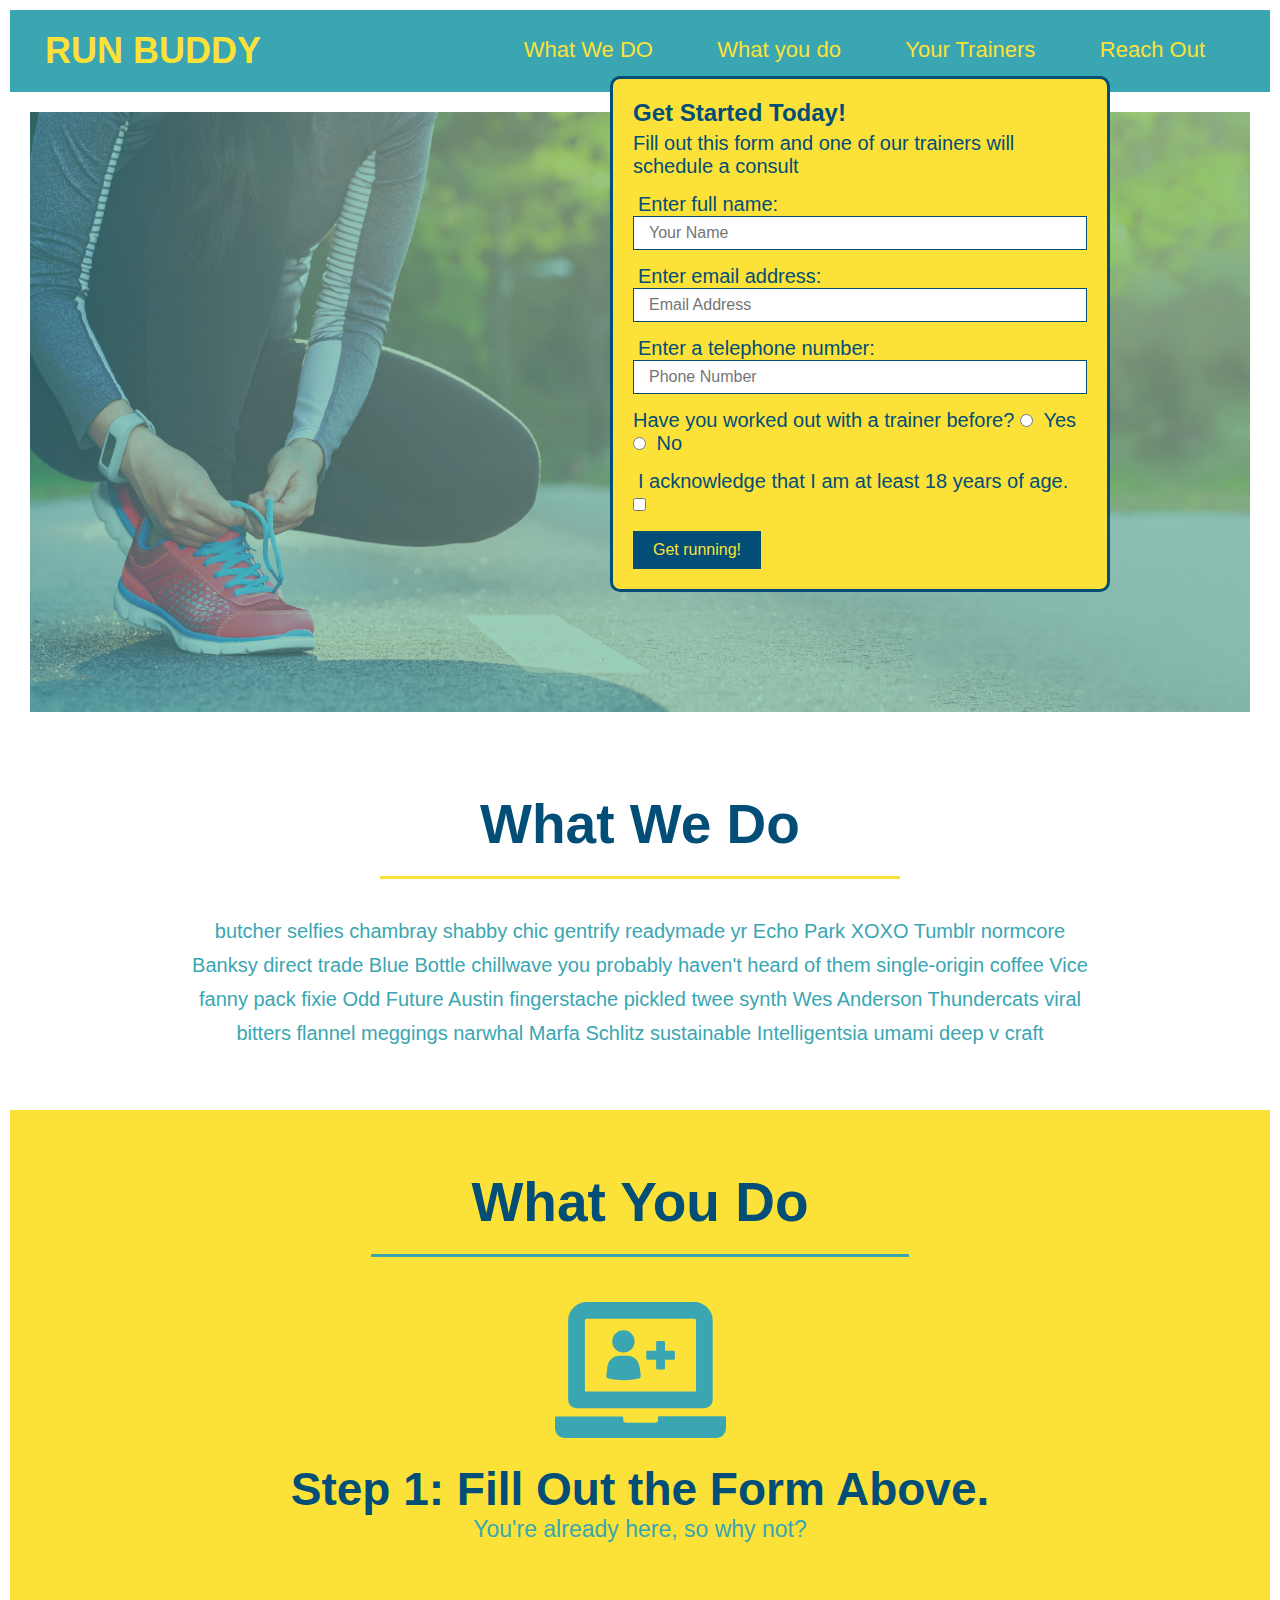
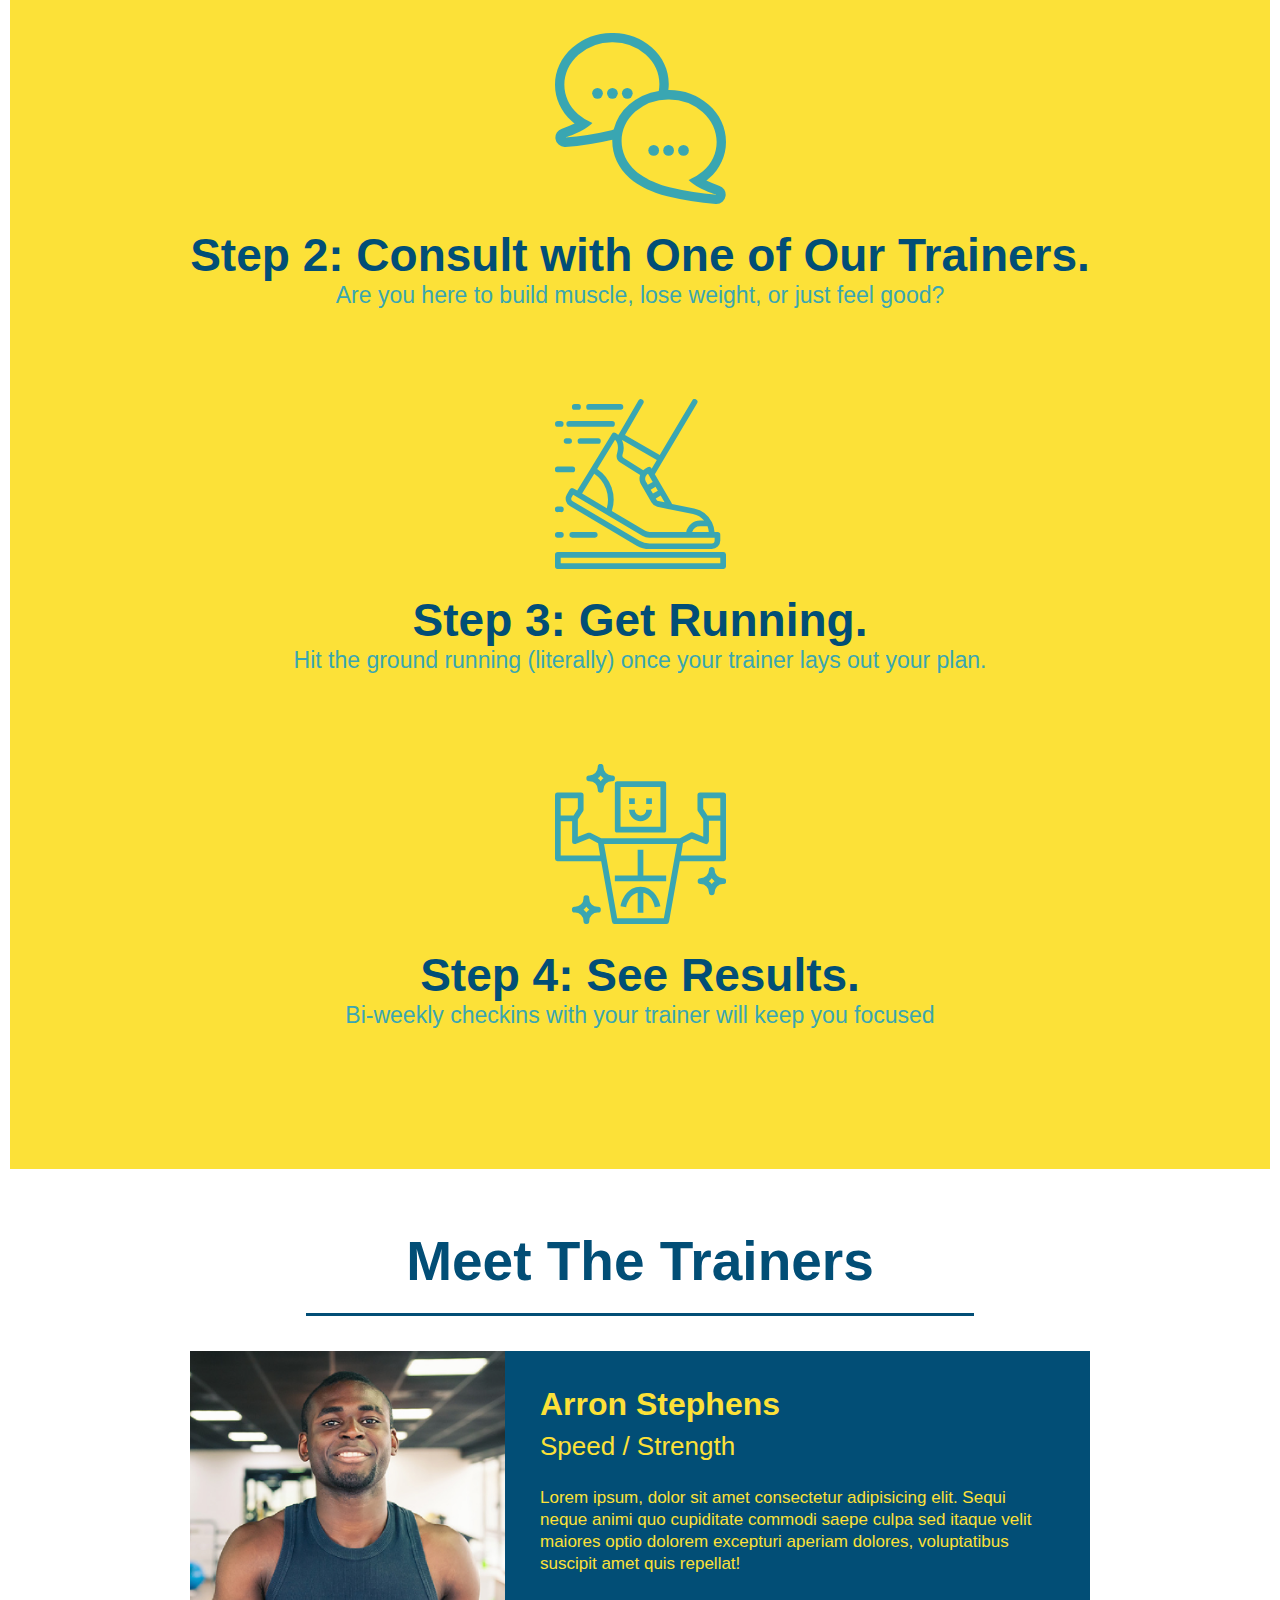
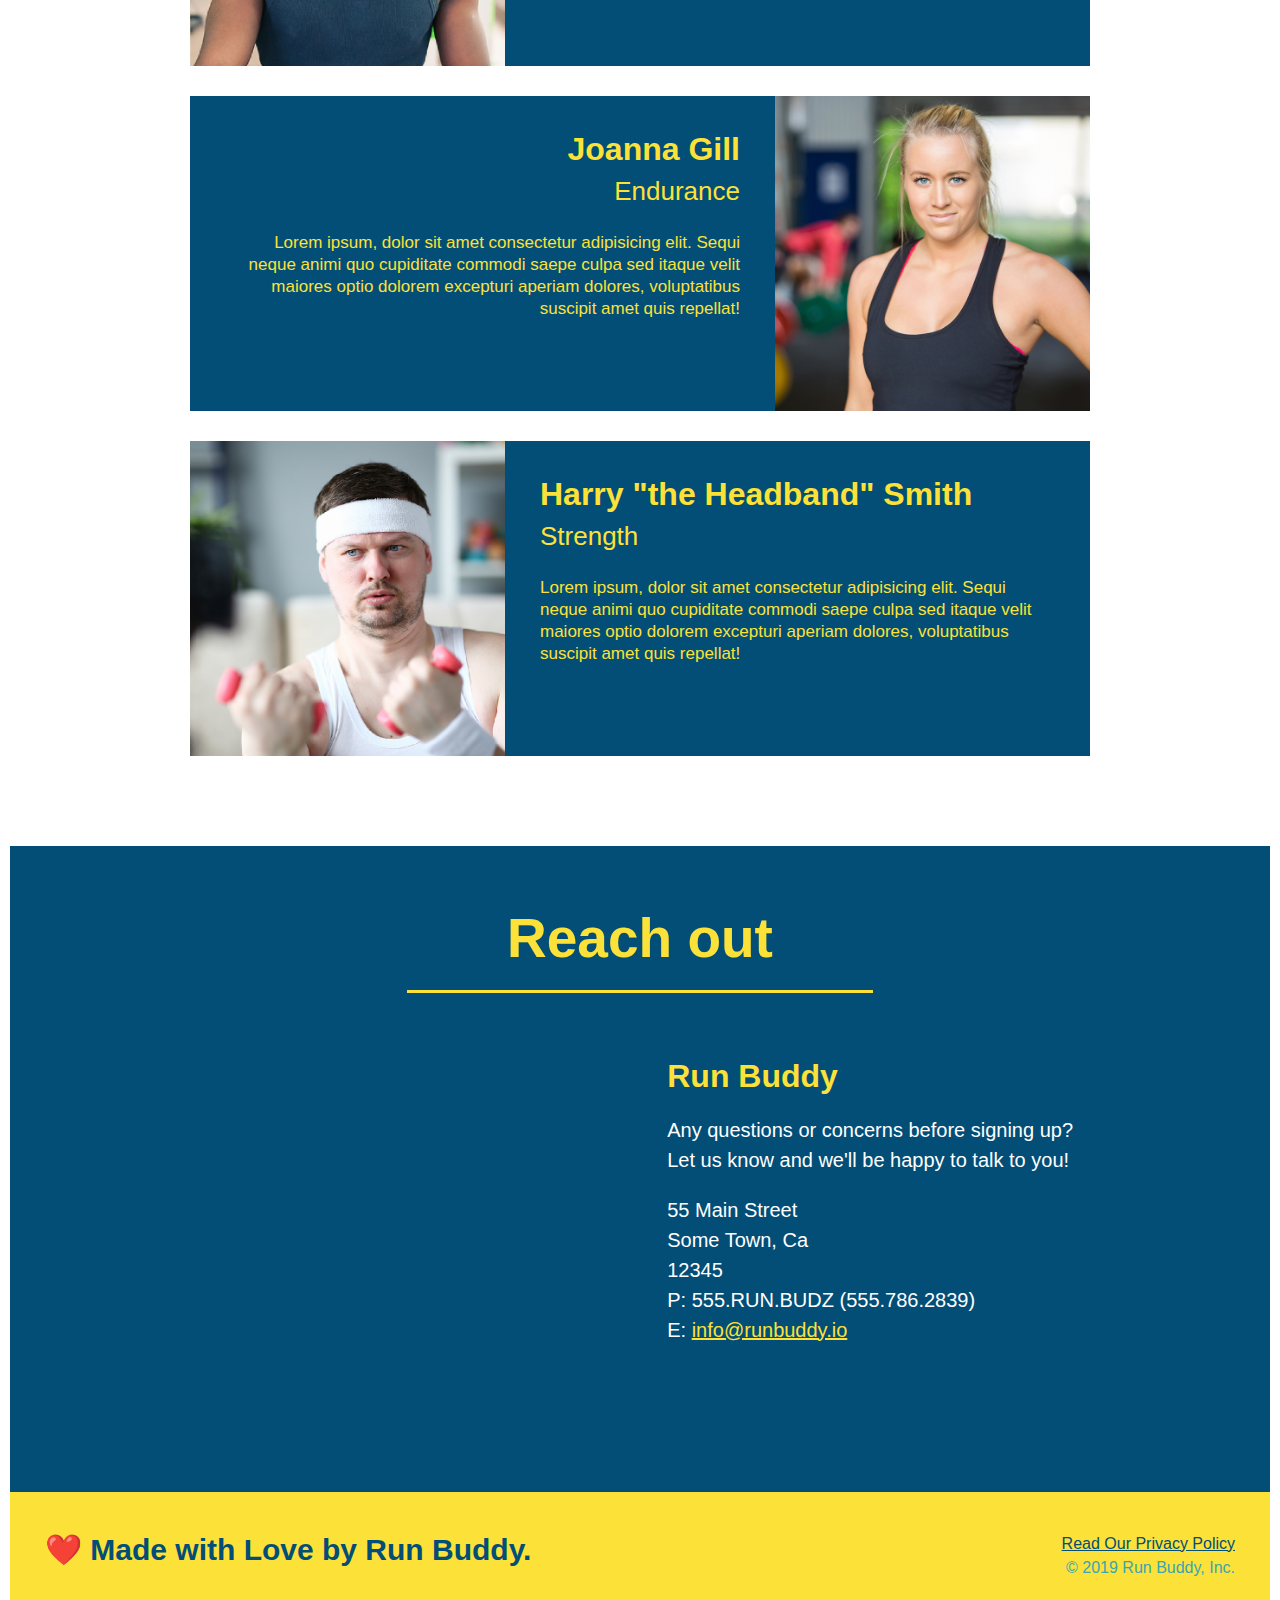
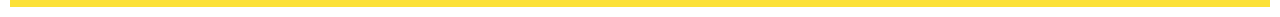
<file: index.html>
<!DOCTYPE html>
<html lang="en">

<head>
    <meta charset="UTF-8" />
    <title> Run Buddy</title>
    <link rel="stylesheet" href="./assets/css/style.css" />

</head>

<body>

    <!--Navigation-->
    <header>
        <h1><a href="/">RUN BUDDY</a></h1>
        <nav>
            <!--Unordered List Elemet-->
            <ul>
                <!--List Item-->
                <li>
                    <!--Anchor Element-->
                    <a href="#what-we -do">What We DO</a>
                </li>
                <li>
                    <a href="#what-you-do">What you do</a>
                </li>
                <li>
                    <a href="#your-trainers">Your Trainers</a>
                </li>
                <li>
                    <a href="#reach-out">Reach Out</a>
                </li>
            </ul>
        </nav>
    </header>

    <!--Hero section-->
    <section class="hero">
        <div class="hero-form">
            <h3>Get Started Today!</h3>
            <p>Fill out this form and one of our trainers will schedule a consult</p>
            <!-- Add form element -->
            <form>
                <label for="name">Enter full name:</label>
                <input type="text" placeholder="Your Name" name="name" id="name" class="form-input" />
                <label for="email">Enter email address:</label>
                <input type="email" placeholder="Email Address" name="email" id="email" class="form-input" />
                <label for="phone">Enter a telephone number:</label>
                <input type="tel" placeholder="Phone Number" name="phone" id="phone" class="form-input" />
                <p>
                    Have you worked out with a trainer before?
                    <input type="radio" name="trainer-confirm" id="trainer-yes" />
                    <label for="trainer-yes">Yes</label>
                    <input type="radio" name="trainer-confirm" id="trainer-no" />
                    <label for="trainer-no">No</label>
                </p>
                <p>
                    <label for="checkbox">
                        I acknowledge that I am at least 18 years of age.
                    </label>
                    <input type="checkbox" name="age-confirm" id="checkbox" />
                </p>
                <button type="submit">
                    Get running!
                </button>
            </form>
        </div>
    </section>
    <!--End Hero-->

    <!--What we do section-->
    <section id="what-we-do" class="intro">
        <h2>What We Do</h2>
        <p>
            butcher selfies chambray shabby chic gentrify readymade yr Echo Park XOXO Tumblr normcore Banksy direct
            trade Blue Bottle chillwave you probably haven't heard of them single-origin coffee Vice fanny pack fixie
            Odd Future Austin fingerstache pickled twee synth Wes Anderson Thundercats viral bitters flannel meggings
            narwhal Marfa Schlitz sustainable Intelligentsia umami deep v craft
        </p>
    </section>


    <!--"What you do" section-->
    <section id="what-you-do" class="steps">
        <h2>What You Do</h2>
        <div>
            <img src="./assets/images/step-1.svg" alt="" />
            <h3>Step 1: Fill Out the Form Above.</h3>
            <p>You're already here, so why not?</p>
        </div>

        <div>
            <img src="./assets/images/step-2.svg" alt="" />
            <h3>Step 2: Consult with One of Our Trainers.</h3>
            <p>Are you here to build muscle, lose weight, or just feel good?</p>
        </div>

        <div>
            <img src="./assets/images/step-3.svg" alt="" />
            <h3>Step 3: Get Running.</h3>
            <p>Hit the ground running (literally) once your trainer lays out your plan.</p>
        </div>

        <div>
            <img src="./assets/images/step-4.svg" alt="" />
            <h3>Step 4: See Results.</h3>
            <p>Bi-weekly checkins with your trainer will keep you focused</p>
        </div>

    </section>


    <!--"Meet the trainers" section-->
    <section id="your-trainers" class="trainers">
        <h2 class="section-title primary-border">Meet The Trainers</h2>
        <article class="trainer">
            <img src="./assets/images/trainer-1.jpg" alt="Arron Stephens in his workout clothes, ready to pump iron" />
            <div class="trainer-bio text-left">
                <h3>Arron Stephens</h3>
                <h4>Speed / Strength</h4>
                <p>
                    Lorem ipsum, dolor sit amet consectetur adipisicing elit. Sequi neque animi quo cupiditate commodi
                    saepe culpa sed
                    itaque velit maiores optio dolorem excepturi aperiam dolores, voluptatibus suscipit amet quis
                    repellat!
                </p>
            </div>
        </article>
        <!-- second trainer bio -->
        <article class="trainer">
            <div class="trainer-bio text-right">
                <h3>Joanna Gill</h3>
                <h4>Endurance</h4>
                <p>
                    Lorem ipsum, dolor sit amet consectetur adipisicing elit. Sequi neque animi quo cupiditate commodi
                    saepe culpa sed
                    itaque velit maiores optio dolorem excepturi aperiam dolores, voluptatibus suscipit amet quis
                    repellat!
                </p>
            </div>
            <img src="./assets/images/trainer-2.jpg" alt="Joanna Gill cooling off after a workout" />
        </article>

        <!-- third trainer bio -->
        <article class="trainer">
            <img src="./assets/images/trainer-3.jpg"
                alt="Harry Smith wearing a headband and lifting comically small pink weights" />
            <div class="trainer-bio text-left">
                <h3>Harry "the Headband" Smith</h3>
                <h4>Strength</h4>
                <p>
                    Lorem ipsum, dolor sit amet consectetur adipisicing elit. Sequi neque animi quo cupiditate commodi
                    saepe culpa sed
                    itaque velit maiores optio dolorem excepturi aperiam dolores, voluptatibus suscipit amet quis
                    repellat!
                </p>
            </div>
        </article>
    </section>


    <!--"Reach out" section-->
    <section id="reach-out" class="contact">
        <h2 class="section-title secondary-border">Reach out</h2>
        <div class="contact-info">
            <iframe
                src="https://www.google.com/maps/embed?pb=!1m18!1m12!1m3!1d3147.1079747227936!2d-120.42364418397035!3d37.92790791110593!2m3!1f0!2f0!3f0!3m2!1i1024!2i768!4f13.1!3m3!1m2!1s0x8090c49129b6ac57%3A0xb56c7eb95a2cd8bd!2sMain%20St%2C%20California%2095327!5e0!3m2!1sen!2sus!4v1616426329495!5m2!1sen!2sus"
                width="400" height="400" style="border:0;" allowfullscreen="" loading="lazy">
            </iframe>
            <div>
                <h3>Run Buddy</h3>
                <p>
                    Any questions or concerns before signing up?
                    <br />
                    Let us know and we'll be happy to talk to you!
                </p>
                <address>
                    55 Main Street <br />
                    Some Town, Ca <br />
                    12345<br />
                    P: 555.RUN.BUDZ (555.786.2839)<br />
                    E: <a href="mailto:info@runbuddy.io">info@runbuddy.io</a>
                </address>
            </div>
        </div>

    </section>
    <!--Comment to commit-->

    <!--footer-->
    <footer>
        <h2> ❤️ Made with Love by Run Buddy.</h2>
        <div>
            <a href="./privacy-policy.html">Read Our Privacy Policy</a><br />
            &copy; 2019 Run Buddy, Inc.
        </div>
    </footer>
</body>

</html>
</file>
<file: assets/css/style.css>
body {
  color: #39a6b2;
  font-family: Helvetica, Arial, sans-serif;
  margin: 10px;
}
header {
  padding: 20px 35px;
  background-color: #39a6b2;
}

header h1 {
  font-weight: bold;
  font-size: 36px;
  color: #fce138;
  margin: 0;
}

header a {
  color: #fce138;
}
header a {
  text-decoration: none;
  color: #fce138;
}
header nav {
  float: right;
  margin: 7px 0;
}

header nav ul li {
  display: inline;
}
header nav ul li a {
  margin: 0 30px;
  font-weight: lighter;
  font-size: 22px;
}

header h1 {
  font-weight: bold;
  font-size: 36px;
  color: #fce138;
  margin: 0;
  display: inline;
}

* {
  margin: 0;
  padding: 0;
}
footer {
  background: #fce138;
  width: 100%;
  padding: 40px 35px;
}

footer h2 {
  display: inline;
  color: #024e76;
  font-size: 30px;
  margin: 0;
}
footer div {
  float: right;
  line-height: 1.5;
  text-align: right;
}

footer a {
  color: #024e76;
}
* {
  margin: 0;
  padding: 0;
  box-sizing: border-box;
}

section {
  padding: 60px;
}
/* Hero style starts here*/
.hero {
  padding: 60px;
  background-image: url("../images/hero-background.jpg");
  height: 600px;
  background-size: cover;
  background-position: center;
  position: relative;
}
/* Hero style stops here */
.hero-form {
  float: right;
  background-color: #fce138;
  padding: 20px;
  width: 500px;
  color: #024e76;
  border: solid 3px #024e76;
  border-radius: 10px;
  position: absolute;
  bottom: 120px;
  right: 140px;
}
.hero-form p {
  margin: 5px 0 15px 0;
}
.hero-form h3 {
  font-size: 24px;
  margin: 0;
}

.hero-form p {
  margin: 5px 0 15px 0;
}

.form-input {
  border: 1px solid #024e76;
  display: block;
  padding: 7px 15px;
  font-size: 16px;
  color: #024e76;
  width: 100%;
  margin-bottom: 15px;
}
.hero-form label {
  margin: 0 5px;
}

.hero-form button {
  color: #fce138;
  background-color: #024e76;
  border: none;
  padding: 10px 20px;
  font-size: 16px;
}
/* HERO STYLES END for commit */
.intro {
  text-align: center;
}
.intro h2 {
  font-size: 55px;
  color: #024e76;
  margin-bottom: 35px;
  padding: 0 100px 20px 100px;
  border-bottom: 3px solid;
  border-color: #fce138;
  display: inline-block;
}

.intro p {
  line-height: 1.7;
  color: #39a6b2;
  width: 80%;
  font-size: 20px;
  margin: 0 auto;
}

.steps {
  text-align: center;
  background: #fce138;
}
.steps h2 {
  font-size: 55px;
  color: #024e76;
  margin-bottom: 35px;
  padding: 0 100px 20px 100px;
  border-bottom: 3px solid;
  border-color: #39a6b2;
  display: inline-block;
}
.steps div {
  margin-bottom: 80px;
}

.steps img {
  width: 15%;
  margin: 10px 0;
}

.steps h3 {
  color: #024e76;
  font-size: 46px;
  margin-top: 10px;
}

.steps p {
  color: #39a6b2;
  font-size: 23px;
}
.section-title {
  font-size: 55px;
  color: #024e76;
  margin-bottom: 35px;
  padding: 0 100px 20px 100px;
  display: inline-block;
  border-bottom: 3px solid;
}

.primary-border {
  border-color: #fce138;
}

.secondary-border {
  border-color: #39a6b2;
}
.trainers {
  text-align: center;
}
.trainer {
  width: 900px;
  margin: 0 auto 30px auto;
  background: #024e76;
  color: #fce138;
  overflow: auto;
}
.trainer img {
  width: 35%;
  float: left;
}

.trainer-bio {
  padding: 35px;
  float: left;
  width: 65%;
}
.text-left {
  text-align: left;
}

.text-right {
  text-align: right;
}
.trainer-bio h3 {
  font-size: 32px;
  margin-bottom: 8px;
}

.trainer-bio h4 {
  font-weight: lighter;
  font-size: 26px;
  margin-bottom: 25px;
}

.trainer-bio p {
  font-size: 17px;
  line-height: 1.3;
}
.section-title {
  font-size: 55px;
  display: inline-block;
  padding: 0 100px 20px 100px;
  border-bottom: 3px solid;
  margin-bottom: 35px;
  color: #024e76;
}/* REACH OUT STYLES START */
.contact {
  text-align: center;
  background: #024e76;
}
.contact h2 {
  color: #fce138;
}
.contact-info iframe {
  width: 400px;
  height: 400px;
}
.contact-info div {
  width: 410px;
  display: inline-block;
  vertical-align: top;
  text-align: left;
  margin: 30px 0 0 60px;
  color: white;
}
.contact-info h3 {
  color: #fce138;
  font-size: 32px;
}

.contact-info p, .contact-info address {
  margin: 20px 0;
  line-height: 1.5;
  font-size: 20px;
  font-style: normal;
}

.contact-info a {
  color: #fce138;
}
/*adding a commetnt to commit filal project */

/* REACH OUT STYLES END */

.hero {
  margin: 20px;
  font-size: 20px;
  background-color: white;
  color: blue;
}
/* 
these two colors will override the ones above in .hero
.hero-secondary {
  background-color: black;
  color: red;
} */
</file>
